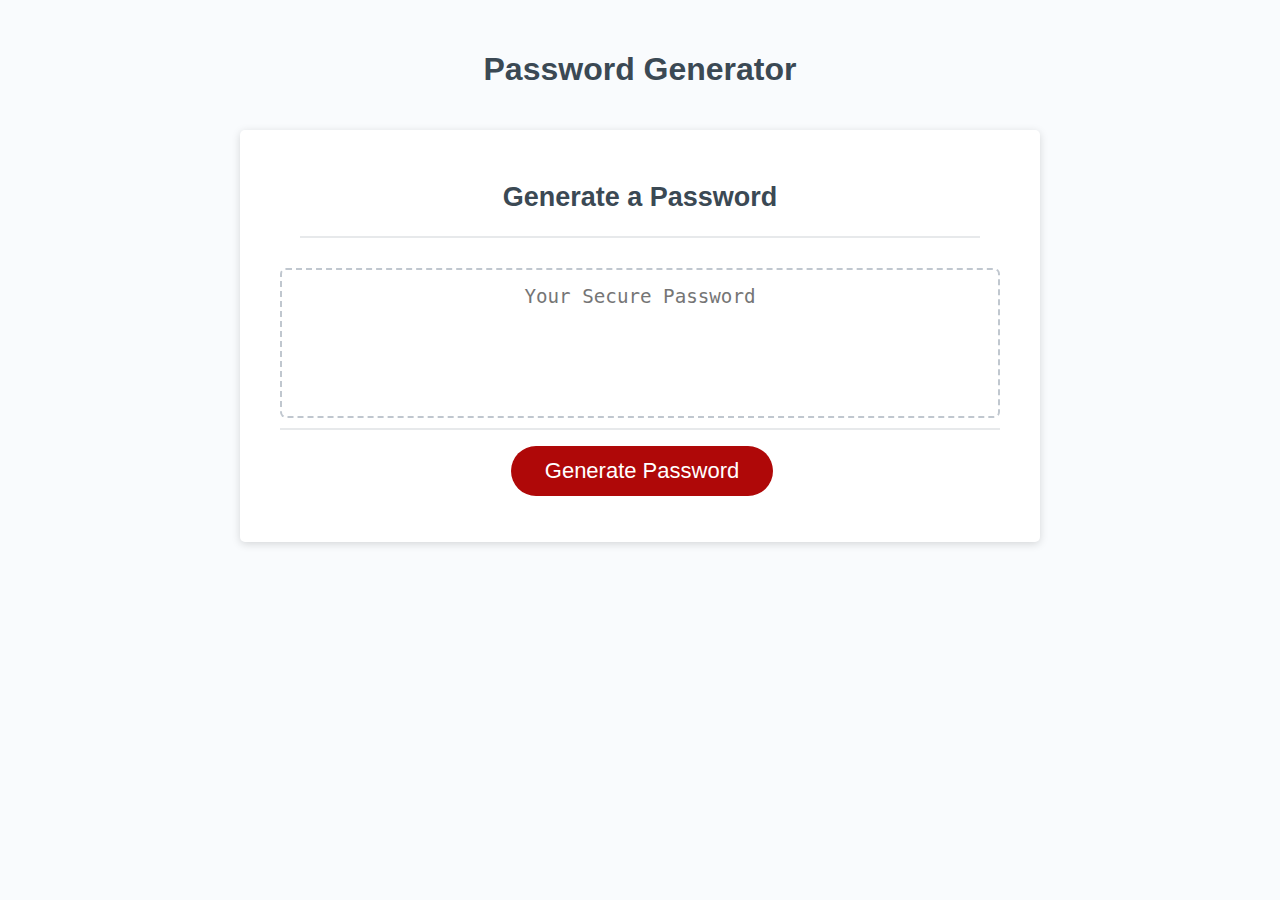
<file: index.html>
<!DOCTYPE html>
<html lang="en">
  <head>
    <meta charset="UTF-8" />
    <meta name="viewport" content="width=device-width, initial-scale=1.0" />
    <meta http-equiv="X-UA-Compatible" content="ie=edge" />
    <title>Password Generator</title>
    <link rel="stylesheet" href="assets/style.css" />
  </head>
<body>
  <main class="wrapper">
    <header>
      <h1>Password Generator</h1>
    </header>
    <section class="card">
      <header class="card-header">
        <h2>Generate a Password</h2>
      </header>
      <section class="card-body">
        <textarea
          readonly
          id="password"
          placeholder="Your Secure Password"
          aria-label="Generated Password"
        ></textarea>
      </section>
      <section class="card-footer">
        <button id="configure" class="btn">Generate Password</button>
      </section>
    </section>

            <!-- Modal for password configuration -->
    <section id="myModal" class="modal">
      <aside class="modal-content">
        <header class="modal-header">
          <span class="close">&times;</span>
          <!-- Main modal header -->
          <h2>Password Configurator</h2>
        </header>
          <label>Password length (8-128)</label>
          <!-- Input range that states minumum password length and maximum password length -->
          <input type="range" id="length" min='8' max='128' step="1" />
          <!-- Default password length but changes with scale movement -->
          <span id="length-result">10</span>   
            <ul class="container">
              <!-- Creates 4 checkbox inputs that configures password criteria -->
              <li><input type="checkbox" id="uppercase" checked />
                <label for="uppercase">Include Uppercase</label></li>
              <li><input type="checkbox" id="lowercase" checked />
                <label for="lowercase">Include Lowercase</label></li>
              <li><input type="checkbox" id="numbers" checked />
                <label for="number">Include Numbers</label></li>
              <li><input type="checkbox" id="symbols" />
                <label for="symbol">Include Symbols</label></li>
                <!-- Submit button to complete the password configuration -->
              <button class="btn generate" id="generate">Submit</button>
            </ul> 
        </aside>
    </section>
  </main>
  <script src="assets/script.js"></script>
</body>
</html>
</file>
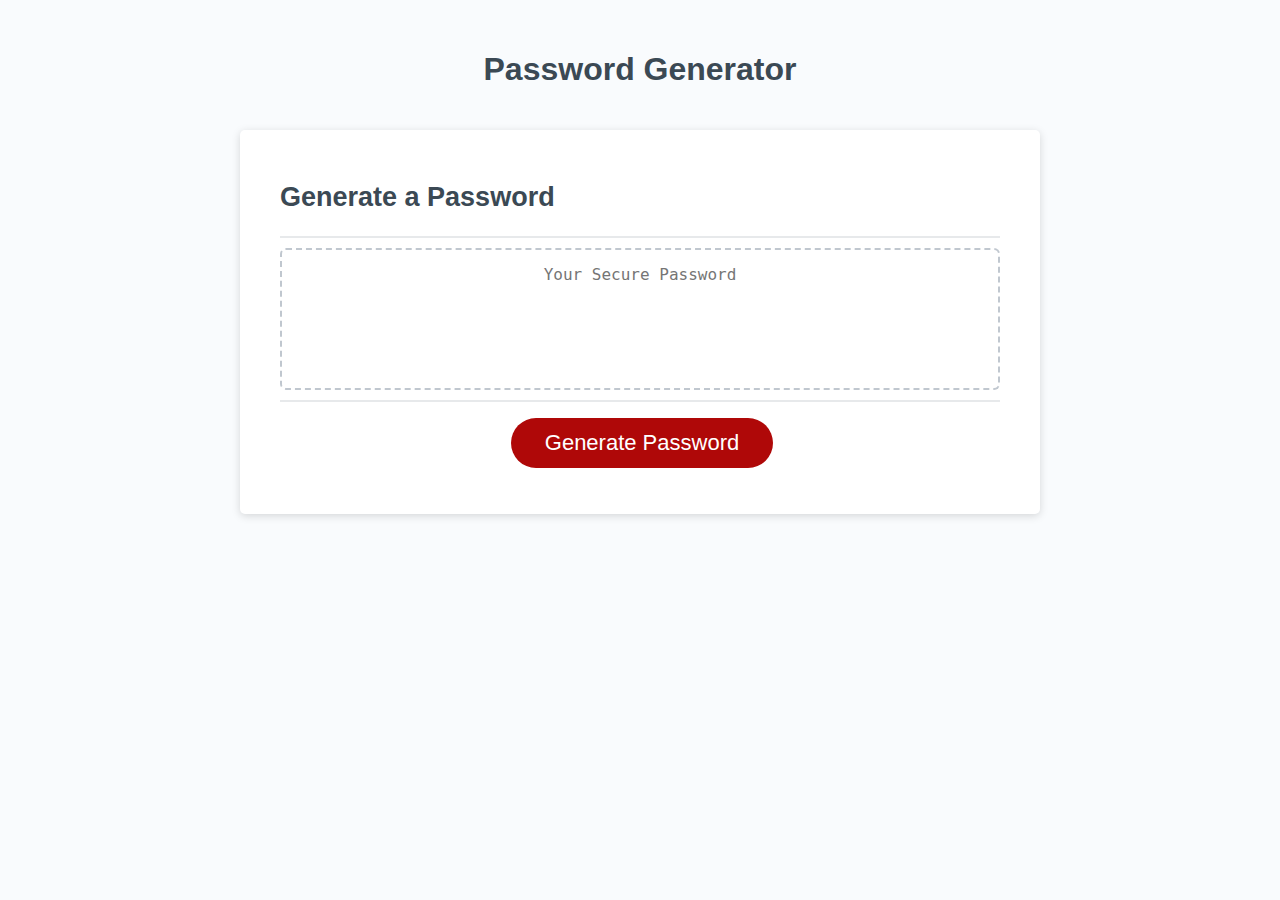
<file: Develop/index.html>
<!DOCTYPE html>
<html lang="en">
  <head>
    <meta charset="UTF-8" />
    <meta name="viewport" content="width=device-width, initial-scale=1.0" />
    <meta http-equiv="X-UA-Compatible" content="ie=edge" />
    <title>Password Generator</title>
    <link rel="stylesheet" href="style.css" />
  </head>
  <body>
    <div class="wrapper">
      <header>
        <h1>Password Generator</h1>
      </header>
      <div class="card">
        <div class="card-header">
          <h2>Generate a Password</h2>
        </div>
        <div class="card-body">
          <textarea
            readonly
            id="password"
            placeholder="Your Secure Password"
            aria-label="Generated Password"
          ></textarea>
        </div>
        <div class="card-footer">
          <button id="configure" class="btn">Generate Password</button>


          <!-- The Modal -->
<div id="myModal" class="modal">
  <div class="modal-content">
    <div class="modal-header">
      <span class="close">&times;</span>
      <h2>Password Configurator</h2>
    </div>
    <div class="modal-body">
      
      <div class="input-group">
        <label>Password length (8-128)</label>
        <input type="range" id="length" min='8' max='128' step="1" />
        <span id="length-result">10</span>  
      </div>
<section class="settings">
  <ul class="container">
  <li><input type="checkbox" id="uppercase" checked />
            <label for="uppercase">Include Uppercase</label></li>
            <li><input type="checkbox" id="lowercase" checked />
            <label for="lowercase">Include Lowercase</label></li>
            <li><input type="checkbox" id="numbers" checked />
            <label for="number">Include Numbers</label></li>
            <li><input type="checkbox" id="symbols" />
            <label for="symbol">Include Symbols</label></li>
            <button class="btn generate" id="generate">Submit</button>
  </ul> 
      </section>
    </div>
  </div>
</div>


        </div>
      </div>
    </div>
    <script src="script.js"></script>
  </body>
</html>
</file>
<file: assets/style.css>
*,
*::before,
*::after {
  box-sizing: border-box;
}

html,
body,
.wrapper {
  height: 100%;
  margin: 0;
  padding: 0;
}

body {
  font-family: sans-serif;
  background-color: #f9fbfd;
}

.wrapper {
  padding-top: 30px;
  padding-left: 20px;
  padding-right: 20px;
}

header {
  text-align: center;
  padding: 20px;
  padding-top: 0px;
  color: hsl(206, 17%, 28%);
}

.card {
  background-color: hsl(0, 0%, 100%);
  border-radius: 5px;
  border-width: 1px;
  box-shadow: rgba(0, 0, 0, 0.15) 0px 2px 8px 0px;
  color: hsl(206, 17%, 28%);
  font-size: 18px;
  margin: 0 auto;
  max-width: 800px;
  padding: 30px 40px;
}

.card-header::after {
  content: " ";
  display: block;
  width: 100%;
  background: #e7e9eb;
  height: 2px;
}

.card-body {
  min-height: 100px;
}

.card-footer {
  text-align: center;
}

.card-footer::before {
  content: " ";
  display: block;
  width: 100%;
  background: #e7e9eb;
  height: 2px;
}

.card-footer::after {
  content: " ";
  display: block;
  clear: both;
}

.btn {
  border: none;
  background-color: hsl(360, 91%, 36%);
  border-radius: 25px;
  box-shadow: rgba(0, 0, 0, 0.1) 0px 1px 6px 0px rgba(0, 0, 0, 0.2) 0px 1px 1px
    0px;
  color: hsl(0, 0%, 100%);
  display: inline-block;
  font-size: 22px;
  line-height: 22px;
  margin: 16px 16px 16px 20px;
  padding: 14px 34px;
  text-align: center;
  cursor: pointer;
}

button[disabled] {
  cursor: default;
  background: #c0c7cf;
}

.float-right {
  float: right;
}

#password {
  -webkit-appearance: none;
  -moz-appearance: none;
  appearance: none;
  border: none;
  display: block;
  width: 100%;
  padding-top: 15px;
  padding-left: 15px;
  padding-right: 15px;
  padding-bottom: 85px;
  font-size: 1.2rem;
  text-align: center;
  margin-top: 10px;
  margin-bottom: 10px;
  border: 2px dashed #c0c7cf;
  border-radius: 6px;
  resize: none;
  overflow: hidden;
}

/* Modal window style */
.modal {
  display: none;
  position: fixed; 
  z-index: 1;
  padding-top: 100px; 
  left: 0;
  top: 0;
  width: 100%; 
  height: 100%; 
  overflow: auto; 
  background-color: rgb(0,0,0);
  background-color: rgba(0,0,0,0.4);
}
/* Modal Content */
.modal-content {
  position: relative;
  background-color: #fefefe;
  margin: auto;
  padding: 0;
  border: 1px solid #888;
  width: 40%;
  box-shadow: 0 4px 8px 0 rgba(0,0,0,0.2),0 6px 20px 0 rgba(0,0,0,0.19);
  -webkit-animation-name: animatetop;
  -webkit-animation-duration: 0.4s;
  animation-name: animatetop;
  animation-duration: 0.4s;
  text-align: center;
}

/* Adds Animation */
@-webkit-keyframes animatetop {
  from {top:-300px; opacity:0} 
  to {top:0; opacity:1}
}
@keyframes animatetop {
  from {top:-300px; opacity:0}
  to {top:0; opacity:1}
}

/* The Close Button */
.close {
  color: white;
  float: right;
  font-size: 28px;
  font-weight: bold;
}

.close:hover,.close:focus {
  color: #000;
  text-decoration: none;
  cursor: pointer;
}

.modal-header {
  padding: 2px 16px;
  background-color: hsl(360, 91%, 36%);
  color: white;
}

/* .modal-body {
  padding: 2px 16px;
} */

.container{
  justify-content: center;
  padding-left: 0px !important;
}

ul {
  list-style-type: none;
}

.modal-footer {
  padding: 2px 16px;
  background-color: hwb(0 3% 31%);
  color: white;
}
/* End of Modal */
@media (max-width: 690px) {
  .btn {
    font-size: 1rem;
    margin: 16px 0px 0px 0px;
    padding: 10px 15px;
  }
  #password {
    font-size: 1rem;
  }
}

@media (max-width: 500px) {
  .btn {
    font-size: 0.8rem;
  }
}

@media (max-width: 950px) {
  .modal-content {
    width: 80%;
  }
}
@media (max-width: 480px) {
  .modal-content {
    width: 60%;
  }
}
</file>
<file: Develop/style.css>
*,
*::before,
*::after {
  box-sizing: border-box;
}

html,
body,
.wrapper {
  height: 100%;
  margin: 0;
  padding: 0;
}

body {
  font-family: sans-serif;
  background-color: #f9fbfd;
}

.wrapper {
  padding-top: 30px;
  padding-left: 20px;
  padding-right: 20px;
}

header {
  text-align: center;
  padding: 20px;
  padding-top: 0px;
  color: hsl(206, 17%, 28%);
}

.card {
  background-color: hsl(0, 0%, 100%);
  border-radius: 5px;
  border-width: 1px;
  box-shadow: rgba(0, 0, 0, 0.15) 0px 2px 8px 0px;
  color: hsl(206, 17%, 28%);
  font-size: 18px;
  margin: 0 auto;
  max-width: 800px;
  padding: 30px 40px;
}

.card-header::after {
  content: " ";
  display: block;
  width: 100%;
  background: #e7e9eb;
  height: 2px;
}

.card-body {
  min-height: 100px;
}

.card-footer {
  text-align: center;
}

.card-footer::before {
  content: " ";
  display: block;
  width: 100%;
  background: #e7e9eb;
  height: 2px;
}

.card-footer::after {
  content: " ";
  display: block;
  clear: both;
}

.btn {
  border: none;
  background-color: hsl(360, 91%, 36%);
  border-radius: 25px;
  box-shadow: rgba(0, 0, 0, 0.1) 0px 1px 6px 0px rgba(0, 0, 0, 0.2) 0px 1px 1px
    0px;
  color: hsl(0, 0%, 100%);
  display: inline-block;
  font-size: 22px;
  line-height: 22px;
  margin: 16px 16px 16px 20px;
  padding: 14px 34px;
  text-align: center;
  cursor: pointer;
}

button[disabled] {
  cursor: default;
  background: #c0c7cf;
}

.float-right {
  float: right;
}

#password {
  -webkit-appearance: none;
  -moz-appearance: none;
  appearance: none;
  border: none;
  display: block;
  width: 100%;
  padding-top: 15px;
  padding-left: 15px;
  padding-right: 15px;
  padding-bottom: 85px;
  font-size: 1.2rem;
  text-align: center;
  margin-top: 10px;
  margin-bottom: 10px;
  border: 2px dashed #c0c7cf;
  border-radius: 6px;
  resize: none;
  overflow: hidden;
}

/* Modal window style */
.modal {
  display: none;
  position: fixed; 
  z-index: 1;
  padding-top: 100px; 
  left: 0;
  top: 0;
  width: 100%; 
  height: 100%; 
  overflow: auto; 
  background-color: rgb(0,0,0);
  background-color: rgba(0,0,0,0.4);
}
/* Modal Content */
.modal-content {
  position: relative;
  background-color: #fefefe;
  margin: auto;
  padding: 0;
  border: 1px solid #888;
  width: 40%;
  box-shadow: 0 4px 8px 0 rgba(0,0,0,0.2),0 6px 20px 0 rgba(0,0,0,0.19);
  -webkit-animation-name: animatetop;
  -webkit-animation-duration: 0.4s;
  animation-name: animatetop;
  animation-duration: 0.4s
}

/* Adds Animation */
@-webkit-keyframes animatetop {
  from {top:-300px; opacity:0} 
  to {top:0; opacity:1}
}
@keyframes animatetop {
  from {top:-300px; opacity:0}
  to {top:0; opacity:1}
}

/* The Close Button */
.close {
  color: white;
  float: right;
  font-size: 28px;
  font-weight: bold;
}

.close:hover,.close:focus {
  color: #000;
  text-decoration: none;
  cursor: pointer;
}

.modal-header {
  padding: 2px 16px;
  background-color: hsl(360, 91%, 36%);
  color: white;
}

.modal-body {
  padding: 2px 16px;
}

.container{
  justify-content: center;
  padding-left: 0px !important;
}

ul {
  list-style-type: none;
}

.modal-footer {
  padding: 2px 16px;
  background-color: hsl(360, 91%, 36%);
  color: white;
}
/* End of Modal */
@media (max-width: 690px) {
  .btn {
    font-size: 1rem;
    margin: 16px 0px 0px 0px;
    padding: 10px 15px;
  }
  .modal-content {
    width: 80%;
  }
}

  #password {
    font-size: 1rem;
  }
}

@media (max-width: 500px) {
  .btn {
    font-size: 0.8rem;
  }
}
</file>
